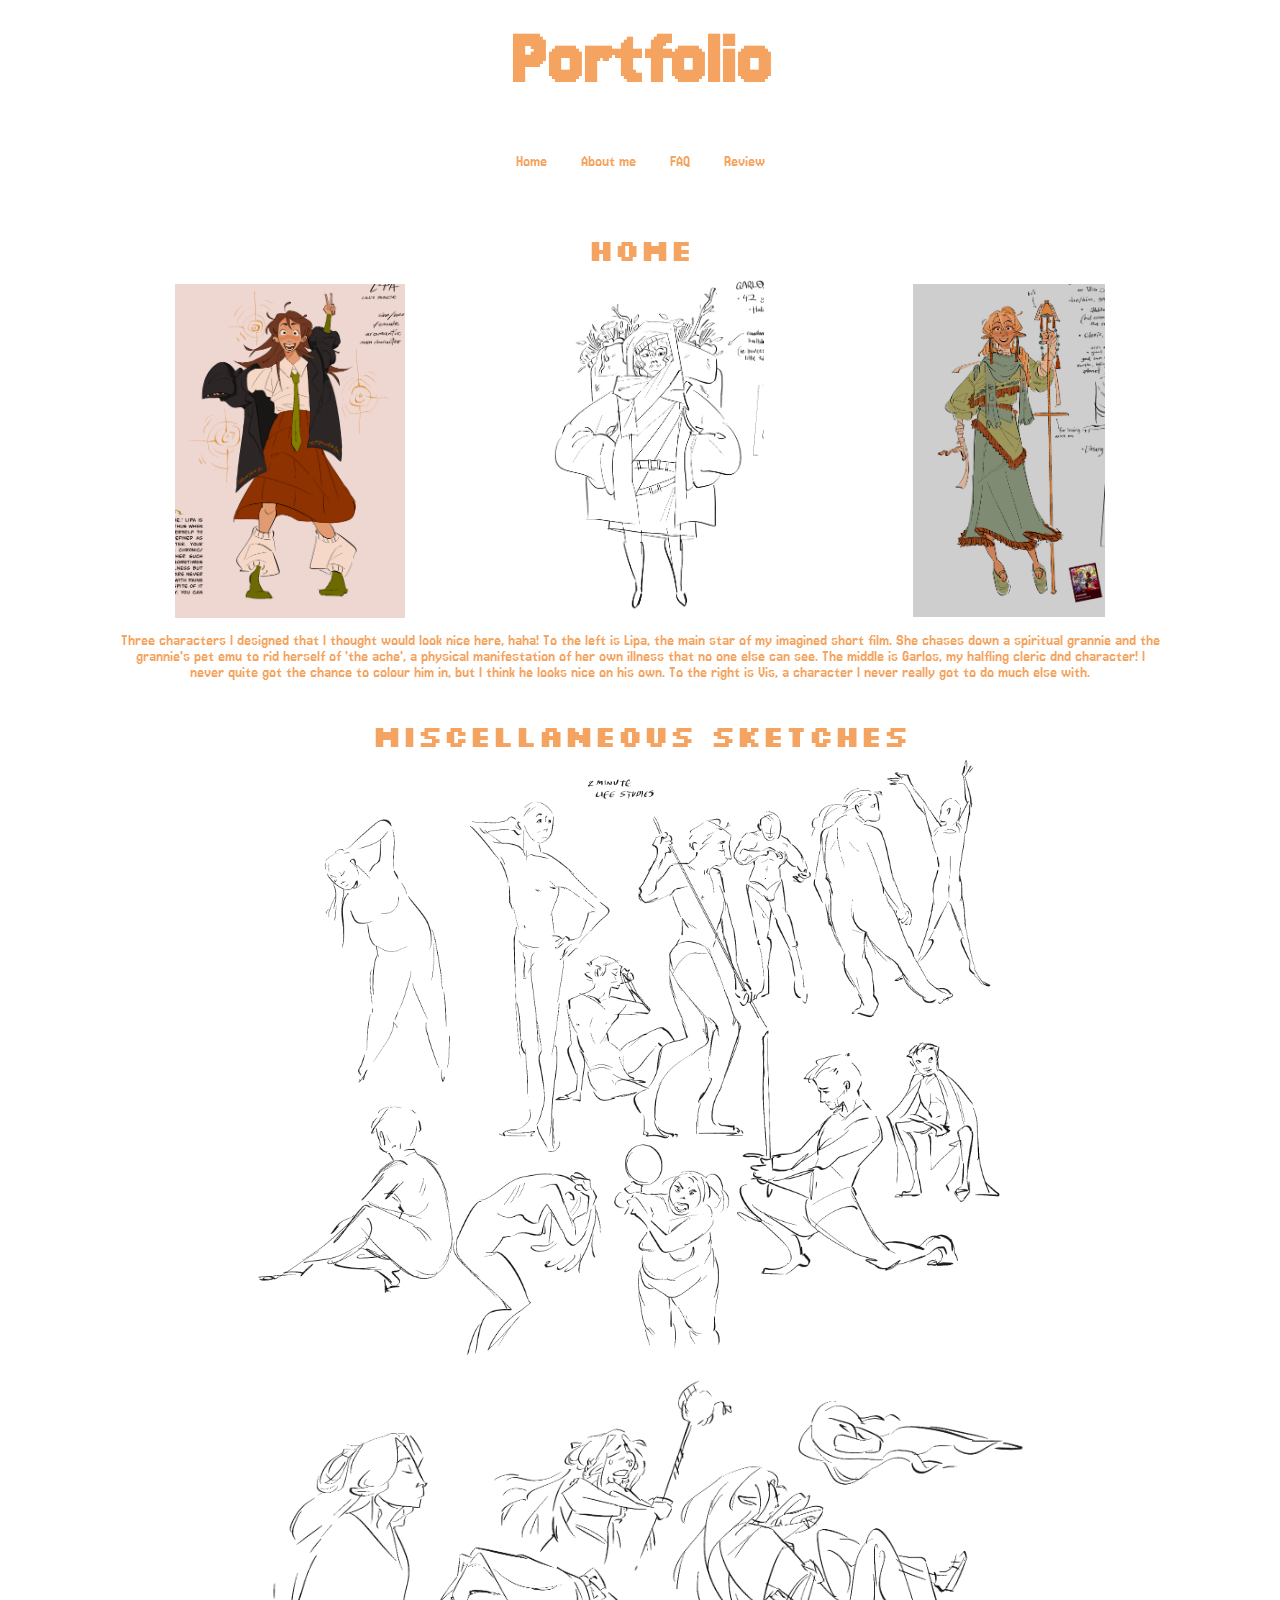
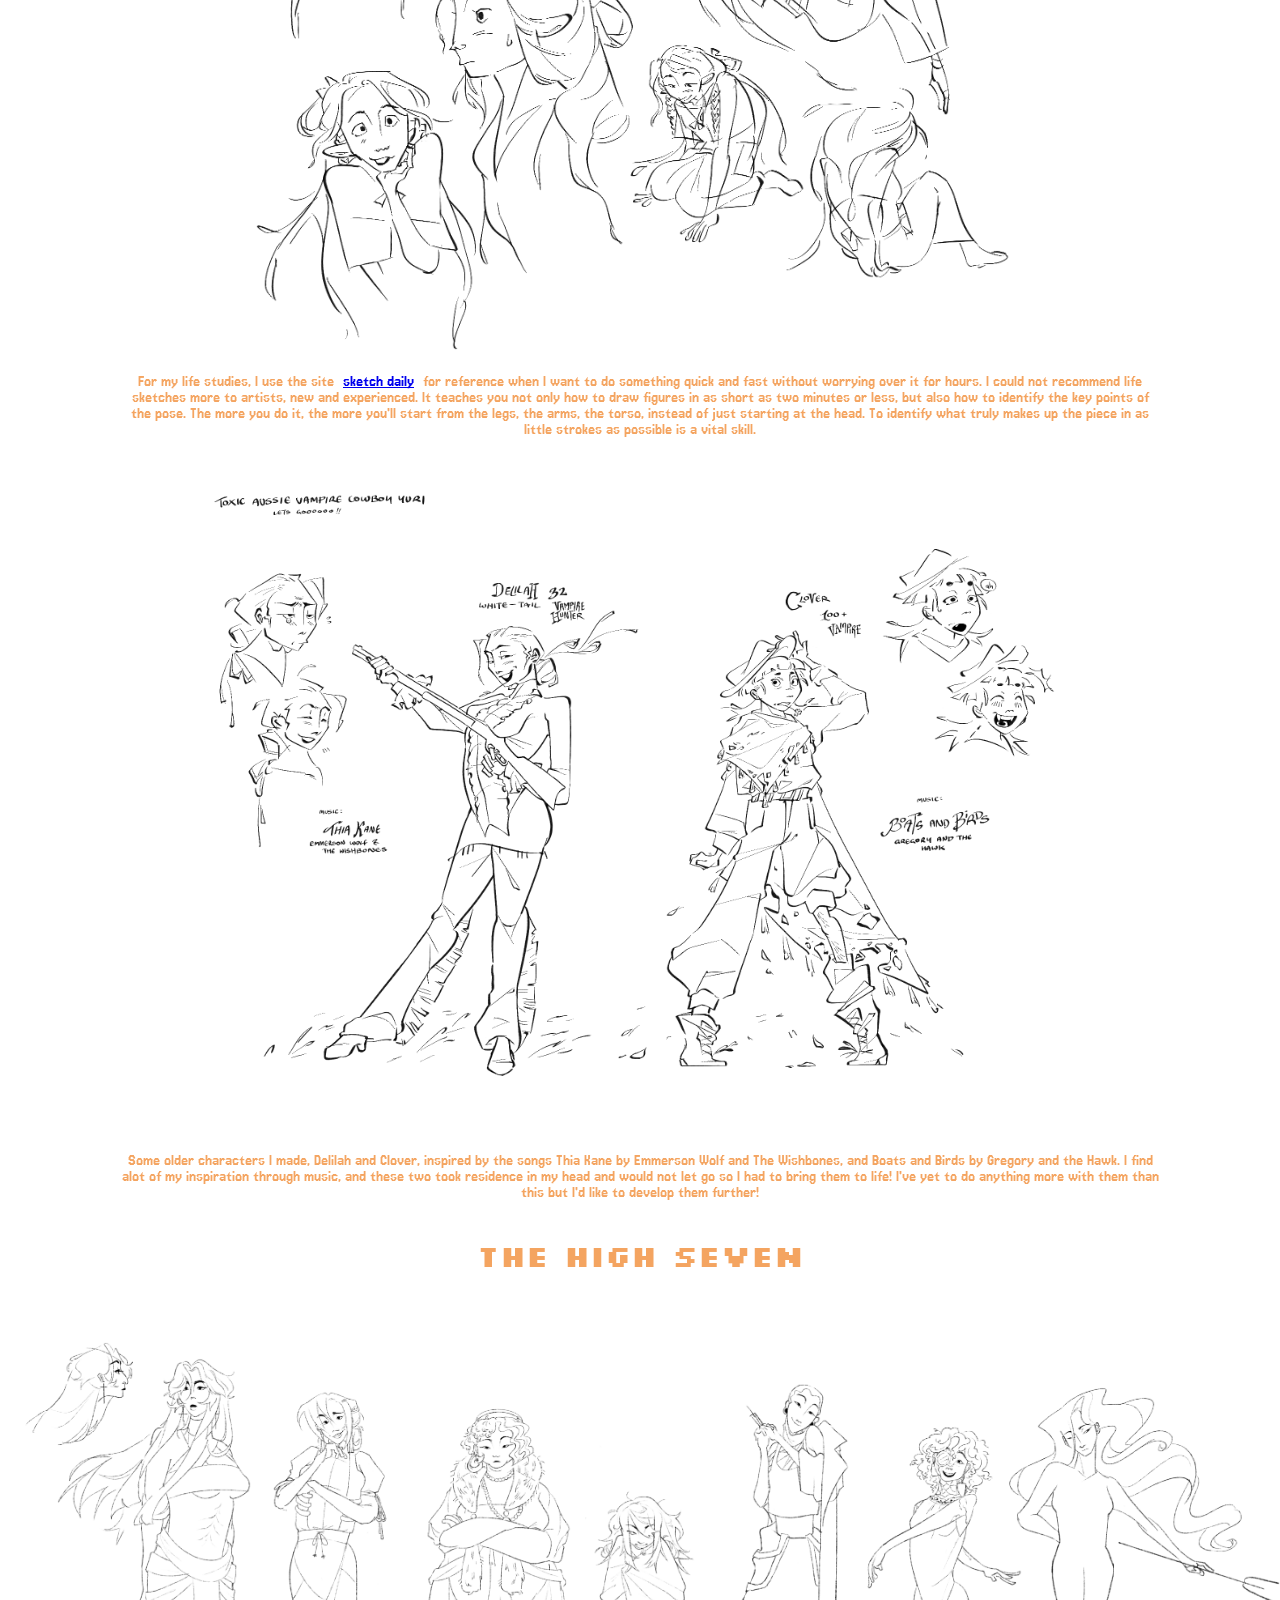
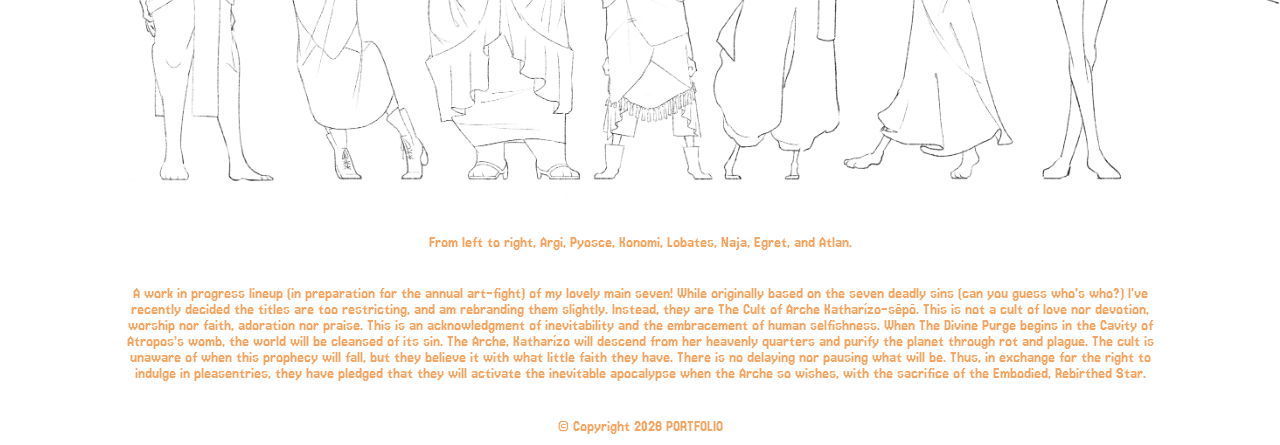
<file: index.html>
<!doctype html>

<html>

	<link rel="preconnect" href="https://fonts.googleapis.com">
<link rel="preconnect" href="https://fonts.gstatic.com" crossorigin>
<link href="https://fonts.googleapis.com/css2?family=Silkscreen:wght@400;700&display=swap" rel="stylesheet">

	<link rel="preconnect" href="https://fonts.googleapis.com">
<link rel="preconnect" href="https://fonts.gstatic.com" crossorigin>
<link href="https://fonts.googleapis.com/css2?family=Jersey+15&display=swap" rel="stylesheet">
<meta charset="utf-8">
<title>TEST 1</title>
	<link href="style.css" rel="stylesheet" type="text/css">
	<meta name="viewport" content="width=device-width, initial-scale=1">
	

<title>Portfolio</title>

	<link href="style.css" rel="stylesheet" type="text/css">

	<meta name="viewport" content="width=device-width, initial-scale=1">




<body>

<header>

	

	  <h1> Portfolio </h1> 

		

<nav>

	  <ul>

		  <li>

			  <a href="index.html">Home</a>

		  </li>

		  <li>

			  <a href="about.html">About me</a>

		  </li> 

		  <li>

			  <a href="FAQ.html">FAQ</a>

		  </li>
<li>
					<a href="Review.html">Review</a>
				</li>
		 

	  </ul>

	</nav>

	</header>

<!--main content goes here-->

    <main>

		<h4> Home </h4>

		

	  <div class="row">
  <div class="col img123">
    <img src="LIPA.jpg" alt="Digital drawing of a teenage girl." width="230" class="center">
  </div>
    <img src="GARLOS.JPG" alt="Digital drawing of a half-elf cleric man." width="220" class="center">
 <div class="col img123">
  </div>	
 <div class="col img123">
    <img src="VIS.JPG" alt="Digital drawing of a male elf holding a staff." width="192" class="center">
        </div>

</div>
		
		<p5> Three characters I designed that I thought would look nice here, haha! To the left is Lipa, the main star of my imagined short film. She chases down a spiritual grannie and the grannie's pet emu to rid herself of 'the ache', a physical manifestation of her own illness that no one else can see. The middle is Garlos, my halfling cleric dnd character! I never quite got the chance to colour him in, but I think he looks nice on his own. To the right is Vis, a character I never really got to do much else with.  </p5>

		<h4>  Miscellaneous sketches </h4>

	 

		

		

<img src="LIFESKETCHES.png" alt="Digital sketches of figures." width="800" class="center">

		<img src="MARCILLE_iOS.png" alt="Digital sketches of the character Marcille from Dungeon Meshi." width="800" class="center">
		
		<p5> For my life studies, I use the site <a href="https://www.sketchdaily.net/">sketch daily</a> for reference when I want to do something quick and fast without worrying over it for hours. I could not recommend life sketches more to artists, new and experienced. It teaches you not only how to draw figures in as short as two minutes or less, but also how to identify the key points of the pose. The more you do it, the more you'll start from the legs, the arms, the torso, instead of just starting at the head. To identify what truly makes up the piece in as little strokes as possible is a vital skill. </p5>

		<img src="DandC.png" alt="Digital drawing of two women dressed in cowboy-like attire." width="900" class="center">
		
		<p5> Some older characters I made, Delilah and Clover, inspired by the songs Thia Kane by Emmerson Wolf and The Wishbones, and Boats and Birds by Gregory and the Hawk. I find alot of my inspiration through music, and these two took residence in my head and would not let go so I had to bring them to life! I've yet to do anything more with them than this but I'd like to develop them further!</p5>
		
		<h4> The HIGH SEVEN </h4>
		
		<img src="MAIN7.png" alt="A digital drawing of 7 women." width="1300" class="center">
		
		<p5> From left to right, Argi, Pyosce, Konomi, Lobates, Naja, Egret, and Atlan. </p5>
		<p5> A work in progress lineup (in preparation for the annual art-fight) of my lovely main seven! While originally based on the seven deadly sins (can you guess who's who?) I've recently decided the titles are too restricting, and am rebranding them slightly. Instead, they are The Cult of Arche Katharízo-sēpō. This is not a cult of love nor devotion, worship nor faith, adoration nor praise. This is an acknowledgment of inevitability and the embracement of human selfishness. When The Divine Purge begins in the Cavity of Atropos’s womb, the world will be cleansed of its sin. The Arche, Katharízo will descend from her heavenly quarters and purify the planet through rot and plague. The cult is unaware of when this prophecy will fall, but they believe it with what little faith they have. There is no delaying nor pausing what will be. Thus, in exchange for the right to indulge in pleasentries, they have pledged that they will activate the inevitable apocalypse when the Arche so wishes, with the sacrifice of the Embodied, Rebirthed Star.

</p5>

		


</main>

<!--end of main content-->

<footer>

  <p9>&copy; Copyright 2026 PORTFOLIO </p9>

</footer>


</body>

</html>
</file>
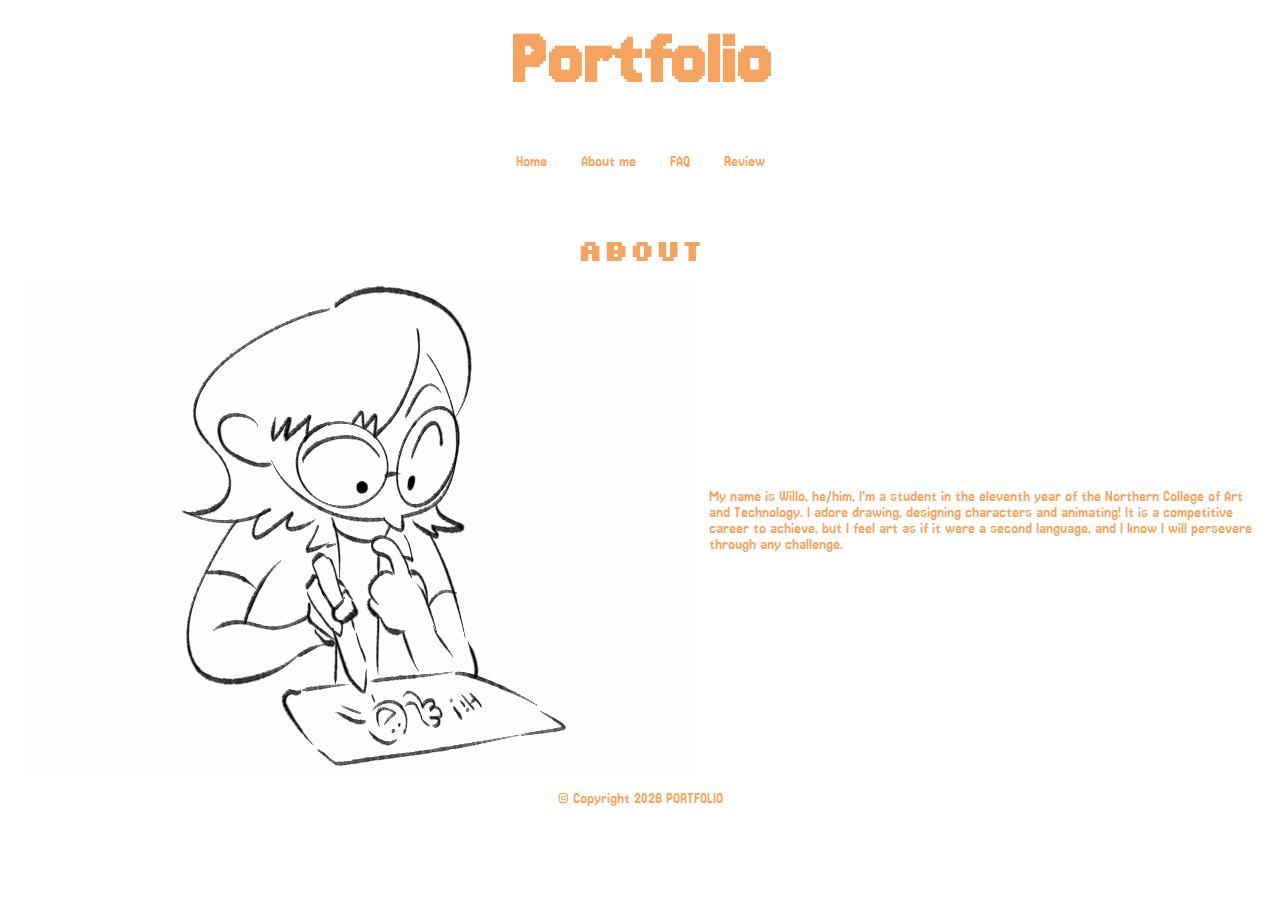
<file: about.html>
<!doctype html>
<html>
<head>
	<link rel="preconnect" href="https://fonts.googleapis.com">
<link rel="preconnect" href="https://fonts.gstatic.com" crossorigin>
<link href="https://fonts.googleapis.com/css2?family=Silkscreen:wght@400;700&display=swap" rel="stylesheet">
	
	<link rel="preconnect" href="https://fonts.googleapis.com">
<link rel="preconnect" href="https://fonts.gstatic.com" crossorigin>
<link href="https://fonts.googleapis.com/css2?family=Jersey+15&display=swap" rel="stylesheet">
<meta charset="utf-8">
<title>TEST 1</title>
	<link href="style.css" rel="stylesheet" type="text/css">
	<meta name="viewport" content="width=device-width, initial-scale=1">
</head>

<body>
	<header>
		<h1>Portfolio </h1>
		<nav>
			<ul>
				<li>
					<a href="index.html">Home</a>
				</li>
				<li>
					<a href="about.html">About me</a>
				</li> 
				<li>
					<a href="FAQ.html">FAQ</a>
				</li>
				<li>
					<a href="Review.html">Review</a>
				</li>
				
			</ul>
		</nav>
	</header>
<!--main content goes here-->
    <main>
	  <h4>About</h4>
	
		
		<div class="container">
		
		<style>
    .container {
        display: flex;
        align-items: center }
	
			  .container gif {
            margin-right: 20px; /* Space between image and text */
        }
</style>
		
	
    <img src="mememe3.gif" alt="Animated GIF of me drawing.">
		
    <p> My name is Willo, he/him, I'm a student in the eleventh year of the Northern College of Art and Technology. I adore drawing, designing characters and animating! It is a competitive career to achieve, but I feel art as if it were a second language, and I know I will persevere through any challenge.
		</p>
	
		
</div>	
	
	

	</main>
<!--end of main content-->
<footer>
			<p9>&copy; Copyright 2026 PORTFOLIO</p9>
		</footer>

</body>
</html>
</file>
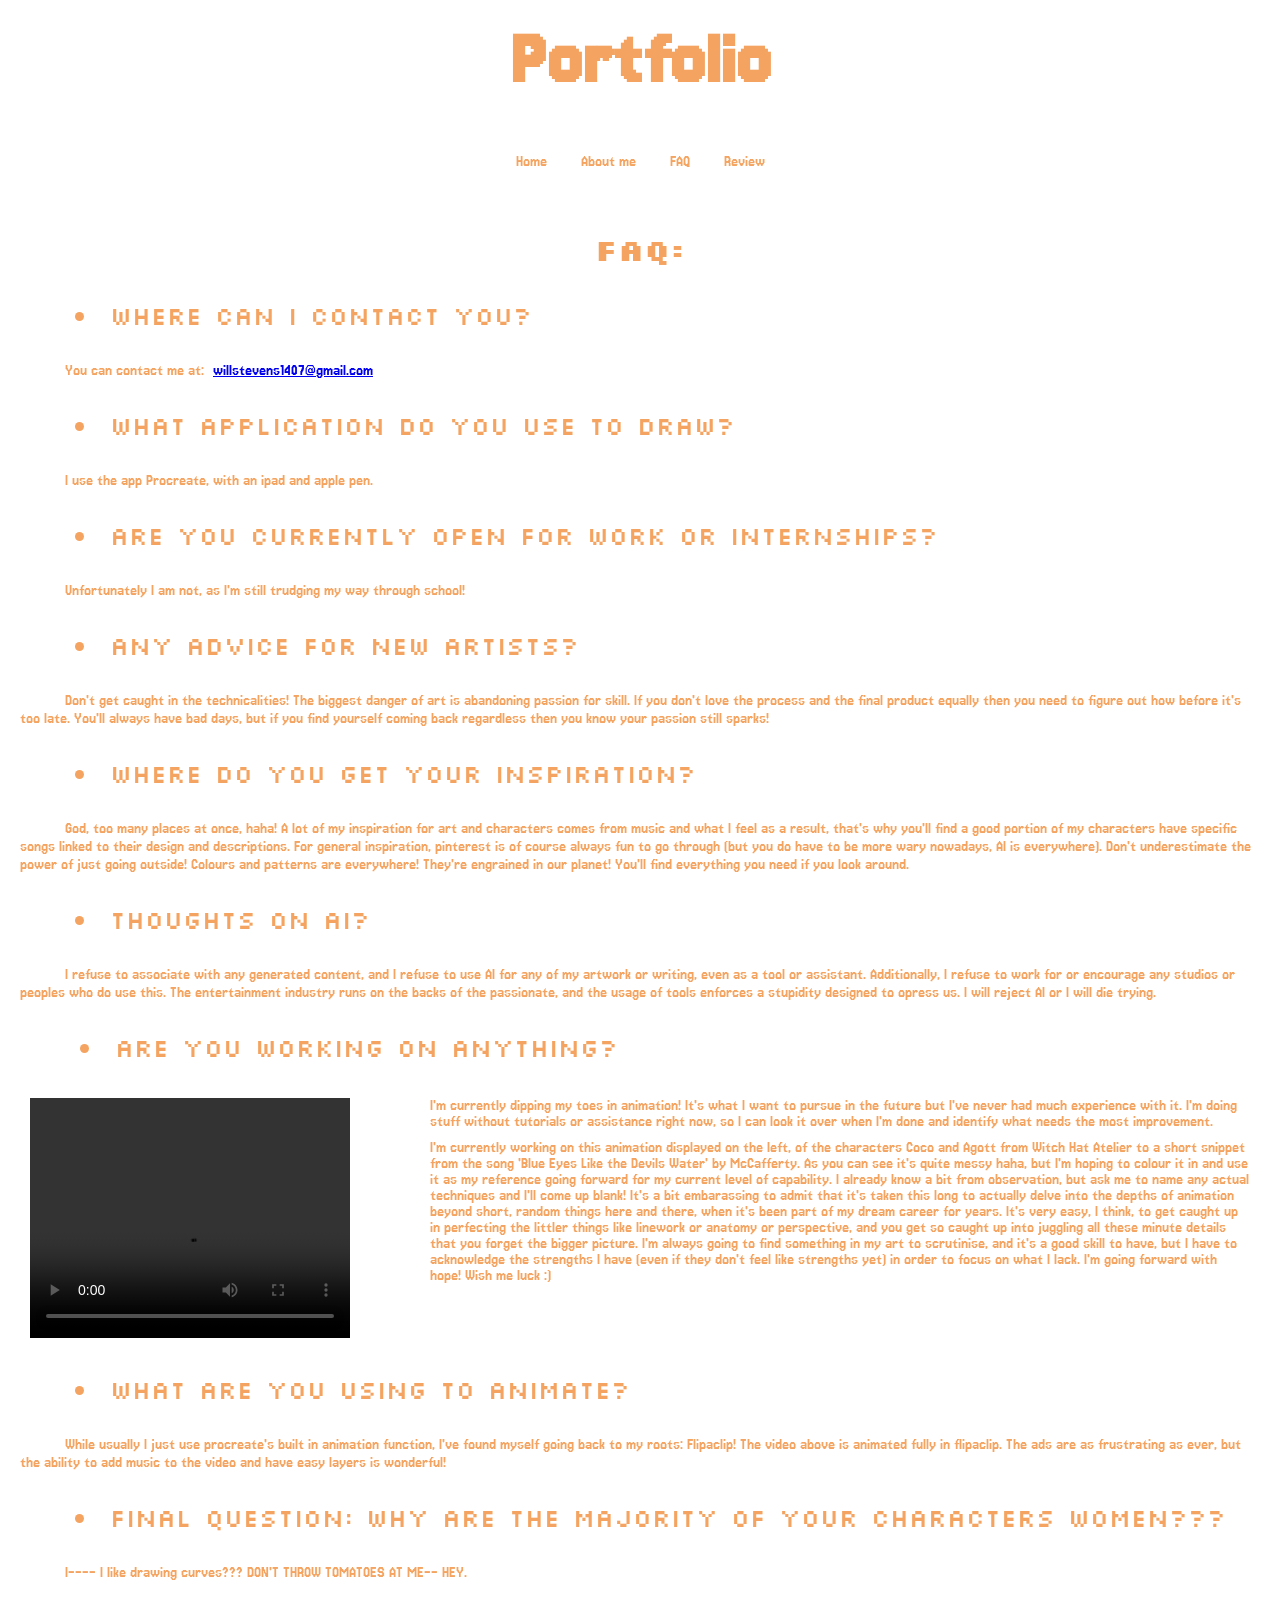
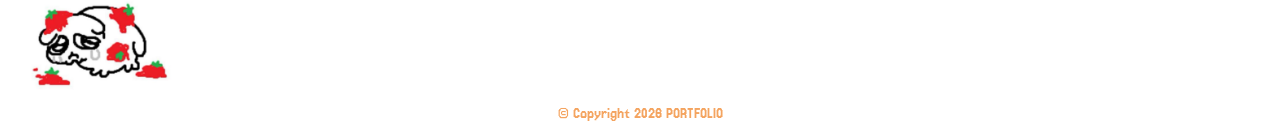
<file: FAQ.html>
<!doctype html>
<html>
<head>
	<link rel="preconnect" href="https://fonts.googleapis.com">
<link rel="preconnect" href="https://fonts.gstatic.com" crossorigin>
<link href="https://fonts.googleapis.com/css2?family=Silkscreen:wght@400;700&display=swap" rel="stylesheet">
	
	<link rel="preconnect" href="https://fonts.googleapis.com">
<link rel="preconnect" href="https://fonts.gstatic.com" crossorigin>
<link href="https://fonts.googleapis.com/css2?family=Jersey+15&display=swap" rel="stylesheet">
<meta charset="utf-8">
<title>TEST 1</title>
	<link href="style.css" rel="stylesheet" type="text/css">
	<meta name="viewport" content="width=device-width, initial-scale=1">
</head>

<body>
<header>
		<h1>Portfolio</h1>
		<nav>
			<ul>
				<li>
					<a href="index.html">Home</a>
				</li>
				<li>
					<a href="about.html">About me</a>
				</li> 
				<li>
					<a href="FAQ.html">FAQ</a>
				</li>
				<li>
					<a href="Review.html">Review</a>
				</li>
				
			</ul>
		</nav>
	</header>
<!--main content goes here-->
    <main>
	
		
		<h4>FAQ:</h4>
		<div class="options">
		<li>  Where can I contact you? </li>
		<p7> You can contact me at: <a href="mailto:willstevens1407@gmail.com">willstevens1407@gmail.com </a> </p7>
		
		<li> What application do you use to draw?  </li>
		<p7> I use the app Procreate, with an ipad and apple pen. </p7>
		
		<li> Are you currently open for work or internships? </li>
		<p7> Unfortunately I am not, as I'm still trudging my way through school! </p7>
		
		<li> Any advice for new artists? </li>
		<p7> Don't get caught in the technicalities! The biggest danger of art is abandoning passion for skill. If you don't love the process and the final product equally then you need to figure out how before it's too late. You'll always have bad days, but if you find yourself coming back regardless then you know your passion still sparks! </p7>
		
		<li> Where do you get your inspiration? </li>
		<p7> God, too many places at once, haha! A lot of my inspiration for art and characters comes from music and what I feel as a result, that's why you'll find a good portion of my characters have specific songs linked to their design and descriptions. For general inspiration, pinterest is of course always fun to go through (but you do have to be more wary nowadays, AI is everywhere). Don't underestimate the power of just going outside! Colours and patterns are everywhere! They're engrained in our planet! You'll find everything you need if you look around. </p7>
		
		<li> Thoughts on AI?</li>
		<p7> I refuse to associate with any generated content, and I refuse to use AI for any of my artwork or writing, even as a tool or assistant. Additionally, I refuse to work for or encourage any studios or peoples who do use this. The entertainment industry runs on the backs of the passionate, and the usage of tools enforces a stupidity designed to opress us. I will reject AI or I will die trying.</p7>
			
			<div class= "banana" >
			
			<li> Are you working on anything? </li>
			<p7> I'm currently dipping my toes in animation! It's what I want to pursue in the future but I've never had much experience with it. I'm doing stuff without tutorials or assistance right now, so I can look it over when I'm done and identify what needs the most improvement. </p7>
				<p7> I'm currently working on this animation displayed on the left, of the characters Coco and Agott from Witch Hat Atelier to a short snippet from the song 'Blue Eyes Like the Devils Water' by McCafferty. As you can see it's quite messy haha, but I'm hoping to colour it in and use it as my reference going forward for my current level of capability. I already know a bit from observation, but ask me to name any actual techniques and I'll come up blank! It's a bit embarassing to admit that it's taken this long to actually delve into the depths of animation beyond short, random things here and there, when it's been part of my dream career for years. It's very easy, I think, to get caught up in perfecting the littler things like linework or anatomy or perspective, and you get so caught up into juggling all these minute details that you forget the bigger picture. I'm always going to find something in my art to scrutinise, and it's a good skill to have, but I have to acknowledge the strengths I have (even if they don't feel like strengths yet) in order to focus on what I lack. I'm going forward with hope! Wish me luck :)</p7>
				
				
				
			</div>
			
			 <style>
        .container {
            display: flex;
            align-items: center;
        }
        .container video {
            margin-right: 20px; /* Space between image and text */
        }
    </style>
			
			
			<div class="container">
    <video src="COCO&AGOTT.mp4" type="video/mp4" width="320" height="240" controls>
    <p>This is some text beside the image.</p>
				</video>
			</div>
			
			
			<li> What are you using to animate? </li>
			<p7> While usually I just use procreate's built in animation function, I've found myself going back to my roots: Flipaclip! The video above is animated fully in flipaclip. The ads are as frustrating as ever, but the ability to add music to the video and have easy layers is wonderful!  </p7>
			
			<li> Final question: why are the majority of your characters women???</li>
			<p7> I---- I like drawing curves??? DON'T THROW TOMATOES AT ME-- HEY. </p7>
			
		</div>
	  <a href="https://x.com/cuptoast"><img src="tomatooo.jpg" alt="A shoddily drawn dog-like creature crying, tomatoes having been thrown at it" width="150px"></a>
<article class="item">
  
  
  
  
  
</article>
	</main>
<!--end of main content-->
<footer>
			<p9>&copy; Copyright 2026 PORTFOLIO</p9>
</footer>

</body>
</html>
</file>
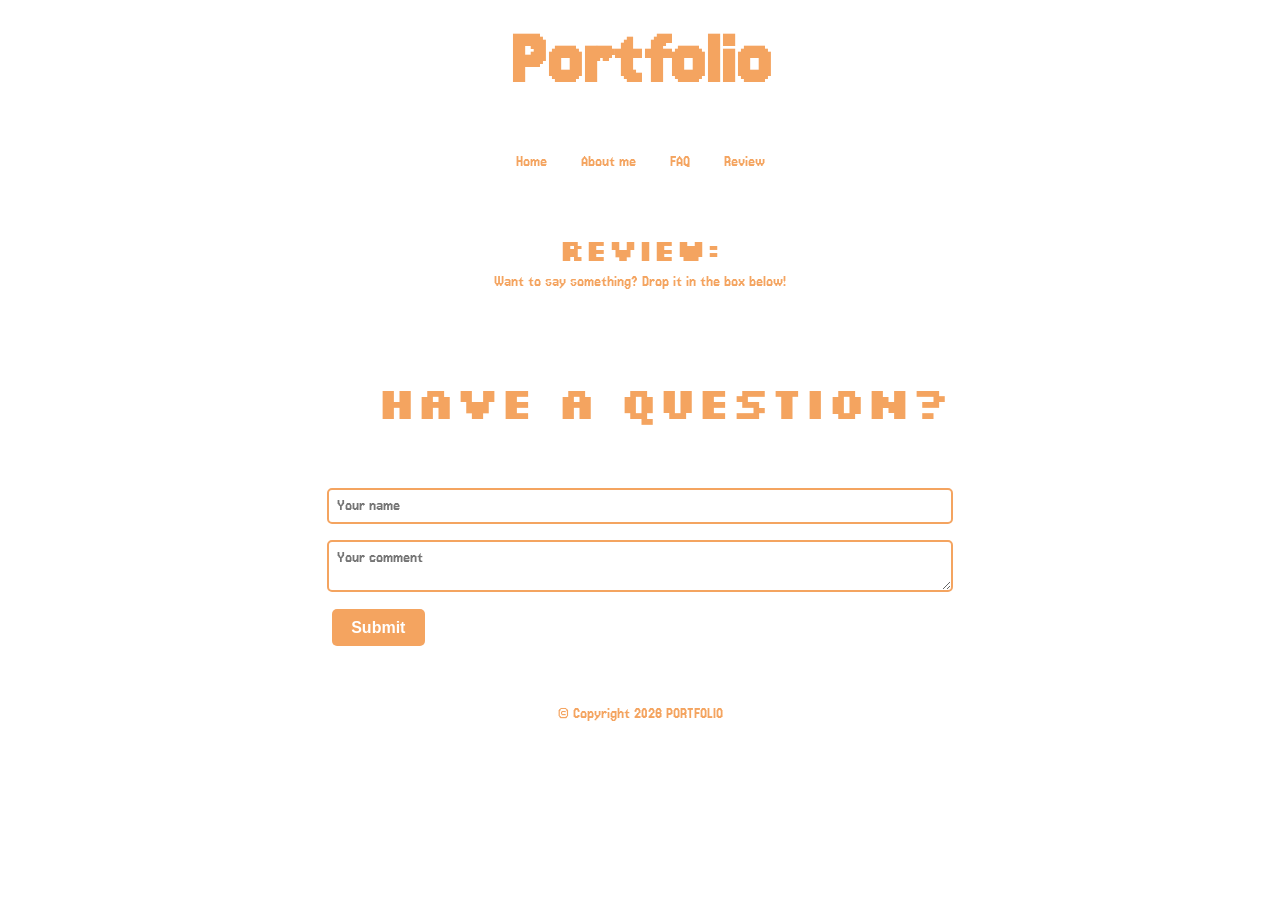
<file: Review.html>
<!doctype html>
<html>
<head>
	<link rel="preconnect" href="https://fonts.googleapis.com">
<link rel="preconnect" href="https://fonts.gstatic.com" crossorigin>
<link href="https://fonts.googleapis.com/css2?family=Silkscreen:wght@400;700&display=swap" rel="stylesheet">
	
	<link rel="preconnect" href="https://fonts.googleapis.com">
<link rel="preconnect" href="https://fonts.gstatic.com" crossorigin>
<link href="https://fonts.googleapis.com/css2?family=Jersey+15&display=swap" rel="stylesheet">
<meta charset="utf-8">
<title>TEST 1</title>
	<link href="style.css" rel="stylesheet" type="text/css">
	<meta name="viewport" content="width=device-width, initial-scale=1">
</head>

<body>
<header>
		<h1>Portfolio</h1>
		<nav>
			<ul>
				<li>
					<a href="index.html">Home</a>
				</li>
				<li>
					<a href="about.html">About me</a>
				</li> 
				<li>
					<a href="FAQ.html">FAQ</a>
				</li>
				<li>
					<a href="Review.html">Review</a>
				</li>
				
			</ul>
		</nav>
	</header>
<!--main content goes here-->
    <main>
	
		
		<h4>Review:</h4>
		<div class="options">
		<p5> Want to say something? Drop it in the box below!  </p5>
			
			<section class="review">
    <h2>Have a question?</h2>
    <form>
      <input type="text" placeholder="Your name" required>
      <textarea placeholder="Your comment" required></textarea>
      <button type="submit">Submit</button>
    </form>
  </section>
		
		</div> </main>
<!--end of main content-->
<footer>
			<p9>&copy; Copyright 2026 PORTFOLIO</p9>
</footer>

</body>
</html>
</file>
<file: style.css>
@charset "utf-8";
/* CSS Document */


div.options {
   list-style-position: inside;
}
button {
  background: sandybrown;
  color: white;
  border: none;
  padding: 0.6em 1.2em;
  border-radius: 5px;
  font-weight: bold;
}

button:hover {
  background: #B75517
}
section {
  padding: 2em;
  margin: 1em auto;
  max-width: 700px;
  background: white;
  border-radius: 10px;
}

form input, form textarea {
  font-family: "Jersey 15", sans-serif;
  color: sandybrown;
  width: 100%;
  padding: 0.5em;
  margin: 0.5em 0;
  border: 2px solid sandybrown;
  border-radius: 5px;
  background: #fff;
}





*{

	margin:5px;

	padding:0;

	box-sizing: border-box;

	font-size:16px;

}

video {
	float: right
}
h3 {
	font-family: "Silkscreen", sans-serif;
	padding-bottom: 1em;
	padding-top: 1em;
	color: sandybrown;
	padding-left: 50px;
	font-size: 25px
}

h4 {

	font-family: "Silkscreen", sans-serif;

	color: sandybrown;

	font-size: 30px;
	
	text-align: center


}

	.row {
  display: flex;
  flex-direction: row;
		padding-left: 150px;
		padding-right: 150px

}
.col {
  flex-direction: column;
}





p {
	width: 100%;
	font-family: "Jersey 15", sans-serif;
}


p5 {
	display: block;
	font-family: "Jersey 15", sans-serif;
	color: sandybrown;
	text-align: center;
	padding-left: 100px;
	padding-right: 100px;
	padding-bottom: 30px
	
	
}


p9 {
	box-sizing: border-box;
	width: 100%;
	font-family: "Jersey 15", sans-serif;
	text-align: center;
	color: sandybrown;
	
}

p7 {
	font-family: "Jersey 15", sans-serif;
		color: sandybrown;
		padding-left: 40px
}	


img [src="tomatooo.jpg"] {
  
}

li {
	font-family: "Silkscreen", sans-serif;
	color: sandybrown;
	padding-bottom: 50px
}	

.options li {
	font-family: "Silkscreen", sans-serif;
	padding-bottom: 1em;
	padding-top: 1em;
	color: sandybrown;
	padding-left: 50px;
	font-size: 25px
}

.banana p7 {
float: right;
padding-left: 400px;

}


.center {
	 display: block;
  margin-left: auto;
  margin-right: auto;
}


iframe {

	max-width: 100%;

	height: auto;

	/* so that aspect ratio is kept even if height is declared in markup */

	border: 0;

	/* this stops a border if the image is inside a link */

	}





/* Note that if we want a number of different elements to have the same style, we just comma separate them. */

header, footer {

	text-align: center;

}

/* TYPOGRAPHY*/

h1 {

font-family: "Jersey 15", sans-serif;
padding-top: 50px;
line-height: 0px;
font-size: 80px;
text-align: center;
}

h2 {

	font-family: "Silkscreen", sans-serif;

  font-weight: 600;

  font-style: normal;

	font-size: 45px;
	
	padding-bottom: 1em;

	color: sandybrown;
	
	padding-left: 50px
		
		
	

}

h1,p {

	padding-bottom: 1em;

	color: sandybrown
}




nav {

	text-align: center;

}

nav li {

	display: inline-block;

}

/* nav li a, or nav a ?? */ 

nav a {

	background: white;

	color: sandybrown;

	padding: 5px;

	font-family: "Jersey 15", sans-serif;

	text-decoration: none;

	border-radius: 5px;

}

nav a:hover {

	color: #AE5C14

}
</file>
